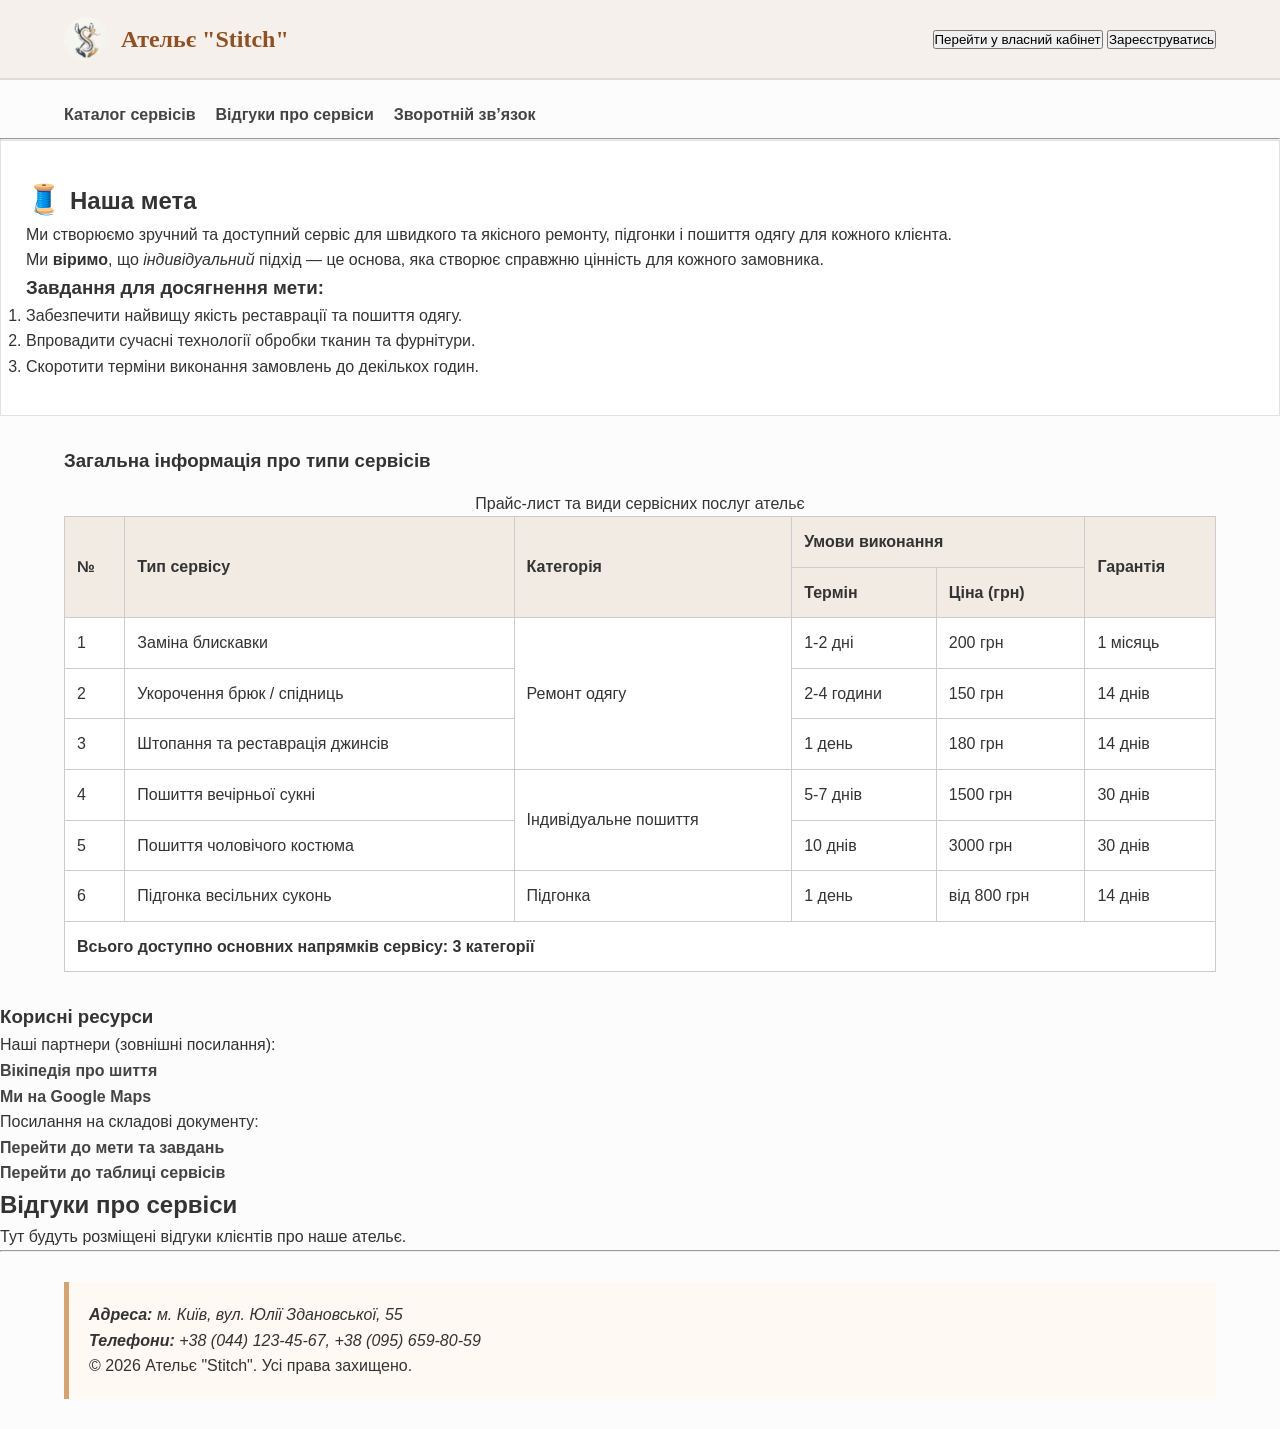
<file: index.html>
<!DOCTYPE html>
<html lang="uk">
<head>
    <meta charset="UTF-8">
    <title>Ательє "Stitch" - Головна</title>
    <link rel="stylesheet" href="style.css">
</head>
<body>
    <header class="site-header">
        <div class="logo-group">
            <img src="logo.jpg" alt="Логотип" class="header-logo">
            <h1>Ательє "Stitch"</h1>
        </div>

        <div class="auth-buttons">
            <button type="button">Перейти у власний кабінет</button>
            <button type="button">Зареєструватись</button>
        </div>
    </header>

    <hr>

    <nav>
        <ul>
            <li><a href="catalog.html">Каталог сервісів</a></li>
            <li><a href="#reviews">Відгуки про сервіси</a></li>
            <li><a href="feedback.html">Зворотній зв’язок</a></li>
        </ul>
    </nav>

    <hr>

    <main>
        <article>
            <section id="about" class="goal-section">
                <h2 class="goal-title">Наша мета</h2>
                <p>
                    Ми створюємо зручний та доступний сервіс для швидкого та якісного ремонту, підгонки і пошиття одягу для кожного клієнта.
                </p>
                <p>
                    Ми <b>віримо</b>, що <em>індивідуальний</em> підхід — це <span class="highlight">основа</span>, яка створює <span class="emphasis">справжню</span> <span class="value-text">цінність</span> для кожного замовника.
                </p>

                <h3>Завдання для досягнення мети:</h3>
                <ol class="tasks-list">
                    <li>Забезпечити найвищу якість реставрації та пошиття одягу.</li>
                    <li>Впровадити сучасні технології обробки тканин та фурнітури.</li>
                    <li>Скоротити терміни виконання замовлень до декількох годин.</li>
                </ol>
            </section>

            <section id="services-table" class="services-section">
                <h3>Загальна інформація про типи сервісів</h3>

                <table class="services-table">
                    <caption>Прайс-лист та види сервісних послуг ательє</caption>
                    <thead>
                        <tr>
                            <th rowspan="2">№</th>
                            <th rowspan="2">Тип сервісу</th>
                            <th rowspan="2">Категорія</th>
                            <th colspan="2">Умови виконання</th>
                            <th rowspan="2">Гарантія</th> 
                        </tr>
                        <tr>
                            <th>Термін</th>
                            <th>Ціна (грн)</th>
                        </tr>
                    </thead>
                    <tbody>
                        <tr>
                            <td>1</td>
                            <td>Заміна блискавки</td>    
                            <td rowspan="3">Ремонт одягу</td>
                            <td>1-2 дні</td>
                            <td>200 грн</td>  
                            <td>1 місяць</td>
                        </tr>
                        <tr>
                            <td>2</td>
                            <td>Укорочення брюк / спідниць</td>
                            <td>2-4 години</td>
                            <td>150 грн</td>
                            <td>14 днів</td>
                        </tr>
                        <tr>
                            <td>3</td>
                            <td>Штопання та реставрація джинсів</td>
                            <td>1 день</td>
                            <td>180 грн</td>
                            <td>14 днів</td>
                        </tr>
                        <tr>
                            <td>4</td>
                            <td>Пошиття вечірньої сукні</td>
                            <td rowspan="2">Індивідуальне пошиття</td>
                            <td>5-7 днів</td>
                            <td>1500 грн</td>
                            <td>30 днів</td>
                        </tr>
                        <tr>
                            <td>5</td>
                            <td>Пошиття чоловічого костюма</td>
                            <td>10 днів</td>
                            <td>3000 грн</td>
                            <td>30 днів</td>
                        </tr>
                        <tr>
                            <td>6</td>
                            <td>Підгонка весільних суконь</td>
                            <td>Підгонка</td>
                            <td>1 день</td>
                            <td>від 800 грн</td>
                            <td>14 днів</td>
                        </tr>
                    </tbody>
                    <tfoot>
                        <tr>
                            <td colspan="6"><b>Всього доступно основних напрямків сервісу: 3 категорії</b></td>
                        </tr>
                    </tfoot>
                </table>
            </section>
        </article>

        <aside>
            <h3>Корисні ресурси</h3>
            <p>Наші партнери (зовнішні посилання):</p>
            <ul>
                <li><a href="https://uk.wikipedia.org/wiki/Шиття" target="_blank" rel="noopener">Вікіпедія про шиття</a></li>
                <li><a href="https://www.google.com/maps" target="_blank" rel="noopener">Ми на Google Maps</a></li>
            </ul>

            <p>Посилання на складові документу:</p>
            <ul>
                <li><a href="#about">Перейти до мети та завдань</a></li>
                <li><a href="#services-table">Перейти до таблиці сервісів</a></li>
            </ul>
        </aside>

        <section id="reviews">
            <h2>Відгуки про сервіси</h2>
            <p>Тут будуть розміщені відгуки клієнтів про наше ательє.</p>
        </section>
    </main>

    <hr>

    <footer id="footer-contacts" class="contacts-block">
        <address>
            <p><b>Адреса:</b> м. Київ, вул. Юлії Здановської, 55</p>
            <p><b>Телефони:</b> +38 (044) 123-45-67, +38 (095) 659-80-59</p>
        </address>
        <p>&copy; 2026 Ательє "Stitch". Усі права захищено.</p>
    </footer>
    <script src="script.js"></script>
</body>
</html>
</file>
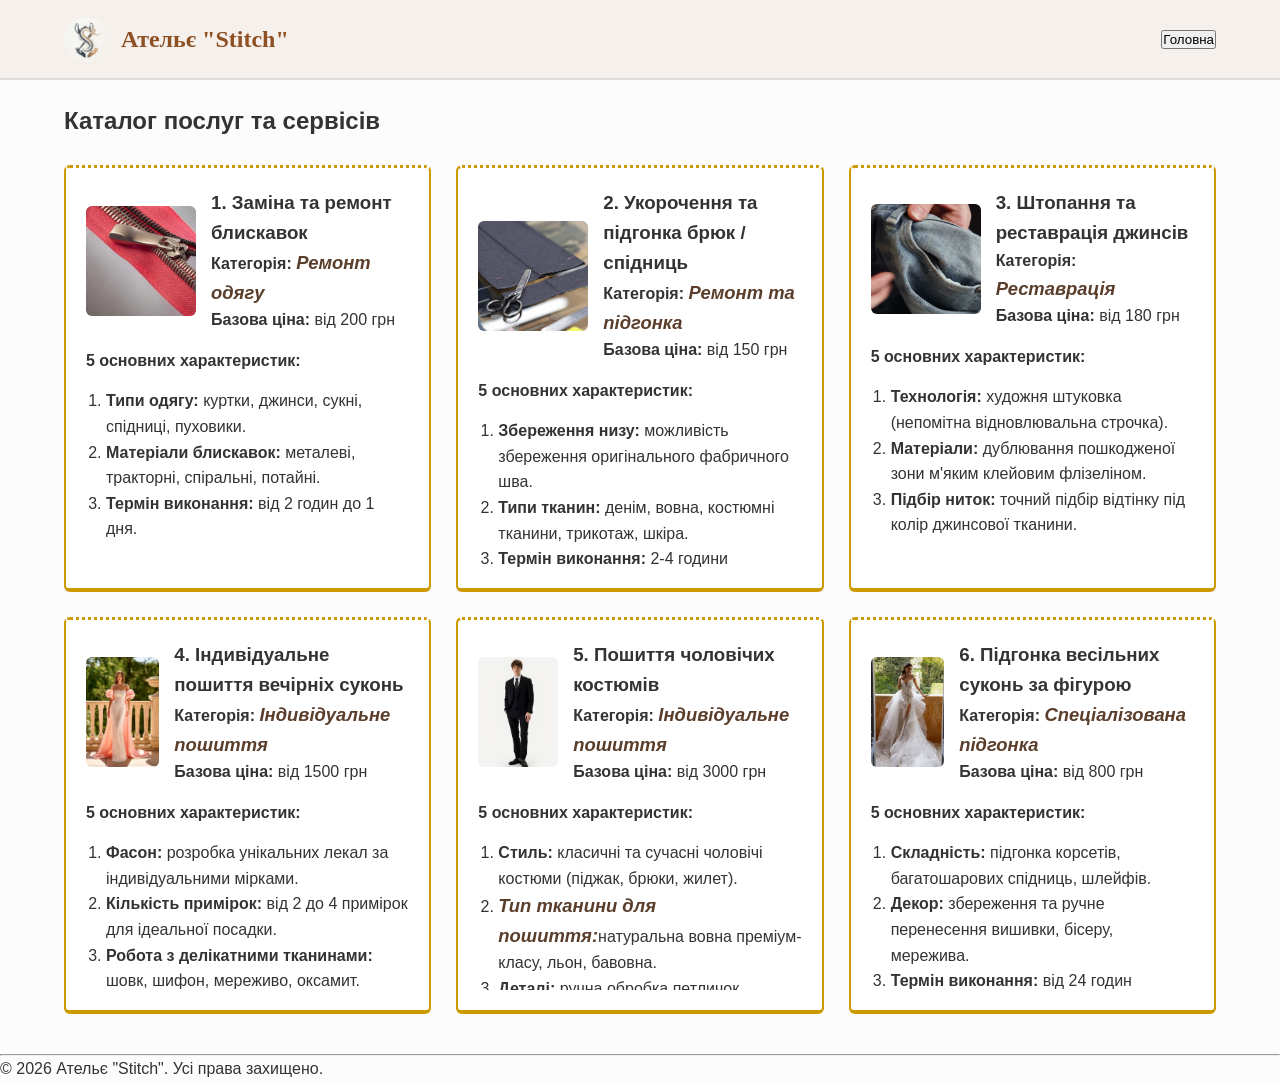
<file: catalog.html>
<!DOCTYPE html>
<html lang="uk">
<head>
    <meta charset="UTF-8">
    <title>Ательє "Stitch" - Каталог</title>
    <link rel="stylesheet" href="style.css">
</head>
<body class="catalog-page">
    <header class="catalog-header">
        <div class="logo-group">
            <img src="logo.jpg" alt="Логотип" class="header-logo">
            <h1>Ательє "Stitch"</h1>
        </div>

        <div>
            <a href="index.html">
                <button type="button">Головна</button>
            </a>
        </div>
    </header>

    <hr>

    <main class="catalog-main">
        <h2>Каталог послуг та сервісів</h2>

        <article class="product-card">
            <div class="product-header">
                <img src="service1.jpg" alt="Заміна та ремонт блискавок" class="product-img" tabindex="0">
                <div>
                    <h3>1. Заміна та ремонт блискавок</h3>
                    <p><b>Категорія:</b> <span class="fabric-type">Ремонт одягу</span></p>
                    <p><b>Базова ціна:</b> від 200 грн</p>
                </div>
            </div>

            <h4>5 основних характеристик:</h4>
            <ol class="characteristics-list">
                <li><b>Типи одягу:</b> куртки, джинси, сукні, спідниці, пуховики.</li>
                <li><b>Матеріали блискавок:</b> металеві, тракторні, спіральні, потайні.</li>
                <li><b>Термін виконання:</b> від 2 годин до 1 дня.</li>
                <li><b>Гарантія на роботу:</b> 30 днів.</li>
                <li><b>Додатково:</b> безкоштовний підбір бігунка під колір виробу.</li>
            </ol>
        </article>

        <article class="product-card">
            <div class="product-header">
                <img src="service2.jpg" alt="Укорочення та підгонка брюк" class="product-img" tabindex="0">
                <div>
                    <h3>2. Укорочення та підгонка брюк / спідниць</h3>
                    <p><b>Категорія:</b> <span class="fabric-type">Ремонт та підгонка</span></p>
                    <p><b>Базова ціна:</b> від 150 грн</p>
                </div>
            </div>

            <h4>5 основних характеристик:</h4>
            <ol class="characteristics-list">
                <li><b>Збереження низу:</b> можливість збереження оригінального фабричного шва.</li>
                <li><b>Типи тканин:</b> денім, вовна, костюмні тканини, трикотаж, шкіра.</li>
                <li><b>Термін виконання:</b> 2-4 години (експрес-сервіс).</li>
                <li><b>Обладнання:</b> використання армованих ниток підвищеної міцності.</li>
                <li><b>Примірка:</b> безкоштовне зняття мірок майстром на місці.</li>
            </ol>
        </article>

        <article class="product-card">
            <div class="product-header">
                <img src="service3.jpg" alt="Штопання та реставрація джинсів" class="product-img" tabindex="0">
                <div>
                    <h3>3. Штопання та реставрація джинсів</h3>
                    <p><b>Категорія:</b> <span class="fabric-type">Реставрація</span></p>
                    <p><b>Базова ціна:</b> від 180 грн</p>
                </div>
            </div>

            <h4>5 основних характеристик:</h4>
            <ol class="characteristics-list">
                <li><b>Технологія:</b> художня штуковка (непомітна відновлювальна строчка).</li>
                <li><b>Матеріали:</b> дублювання пошкодженої зони м'яким клейовим флізеліном.</li>
                <li><b>Підбір ниток:</b> точний підбір відтінку під колір джинсової тканини.</li>
                <li><b>Термін виконання:</b> 1 день.</li>
                <li><b>Міцність:</b> реставрована ділянка стає міцнішою за початкову тканину.</li>
            </ol>
        </article>

        <article class="product-card">
            <div class="product-header">
                <img src="service4.jpg" alt="Пошиття вечірніх суконь" class="product-img" tabindex="0">
                <div>
                    <h3>4. Індивідуальне пошиття вечірніх суконь</h3>
                    <p><b>Категорія:</b> <span class="fabric-type">Індивідуальне пошиття</span></p>
                    <p><b>Базова ціна:</b> від 1500 грн</p>
                </div>
            </div>

            <h4>5 основних характеристик:</h4>
            <ol class="characteristics-list">
                <li><b>Фасон:</b> розробка унікальних лекал за індивідуальними мірками.</li>
                <li><b>Кількість примірок:</b> від 2 до 4 примірок для ідеальної посадки.</li>
                <li><b>Робота з делікатними тканинами:</b> шовк, шифон, мереживо, оксамит.</li>
                <li><b>Термін виконання:</b> 5-7 робочих днів.</li>
                <li><b>Консультація:</b> допомога дизайнера у виборі матеріалу та фурнітури.</li>
            </ol>
        </article>

        <article class="product-card">
            <div class="product-header">
                <img src="service5.jpg" alt="Пошиття чоловічих костюмів" class="product-img" tabindex="0">
                <div>
                    <h3>5. Пошиття чоловічих костюмів</h3>
                    <p><b>Категорія:</b> <span class="fabric-type">Індивідуальне пошиття</span></p>
                    <p><b>Базова ціна:</b> від 3000 грн</p>
                </div>
            </div>

            <h4>5 основних характеристик:</h4>
            <ol class="characteristics-list">
                <li><b>Стиль:</b> класичні та сучасні чоловічі костюми (піджак, брюки, жилет).</li>
                <li><span class="fabric-type">Тип тканини для пошиття:</span>натуральна вовна преміум-класу, льон, бавовна. </li>
                <li><b>Деталі:</b> ручна обробка петличок, внутрішніх кишень та коміра.</li>
                <li><b>Термін виконання:</b> 10 робочих днів.</li>
                <li><b>Комплектація:</b> фірмовий чохол для зберігання костюма у подарунок.</li>
            </ol>
        </article>

        <article class="product-card">
            <div class="product-header">
                <img src="service6.jpg" alt="Підгонка весільних суконь" class="product-img" tabindex="0">
                <div>
                    <h3>6. Підгонка весільних суконь за фігурою</h3>
                    <p><b>Категорія:</b> <span class="fabric-type">Спеціалізована підгонка</span></p>
                    <p><b>Базова ціна:</b> від 800 грн</p>
                </div>
            </div>

            <h4>5 основних характеристик:</h4>
            <ol class="characteristics-list">
                <li><b>Складність:</b> підгонка корсетів, багатошарових спідниць, шлейфів.</li>
                <li><b>Декор:</b> збереження та ручне перенесення вишивки, бісеру, мережива.</li>
                <li><b>Термін виконання:</b> від 24 годин (експрес-підгонка) до 3 днів.</li>
                <li><b>Примірка:</b> приватна примірочна зона для нареченої.</li>
                <li><b>Додатково:</b> передвесільне відпарювання та прасування сукні.</li>
            </ol>
        </article>
    </main>

    <hr>

    <footer>
        <p>&copy; 2026 Ательє "Stitch". Усі права захищено.</p>
    </footer>
</body>
</html>
</file>
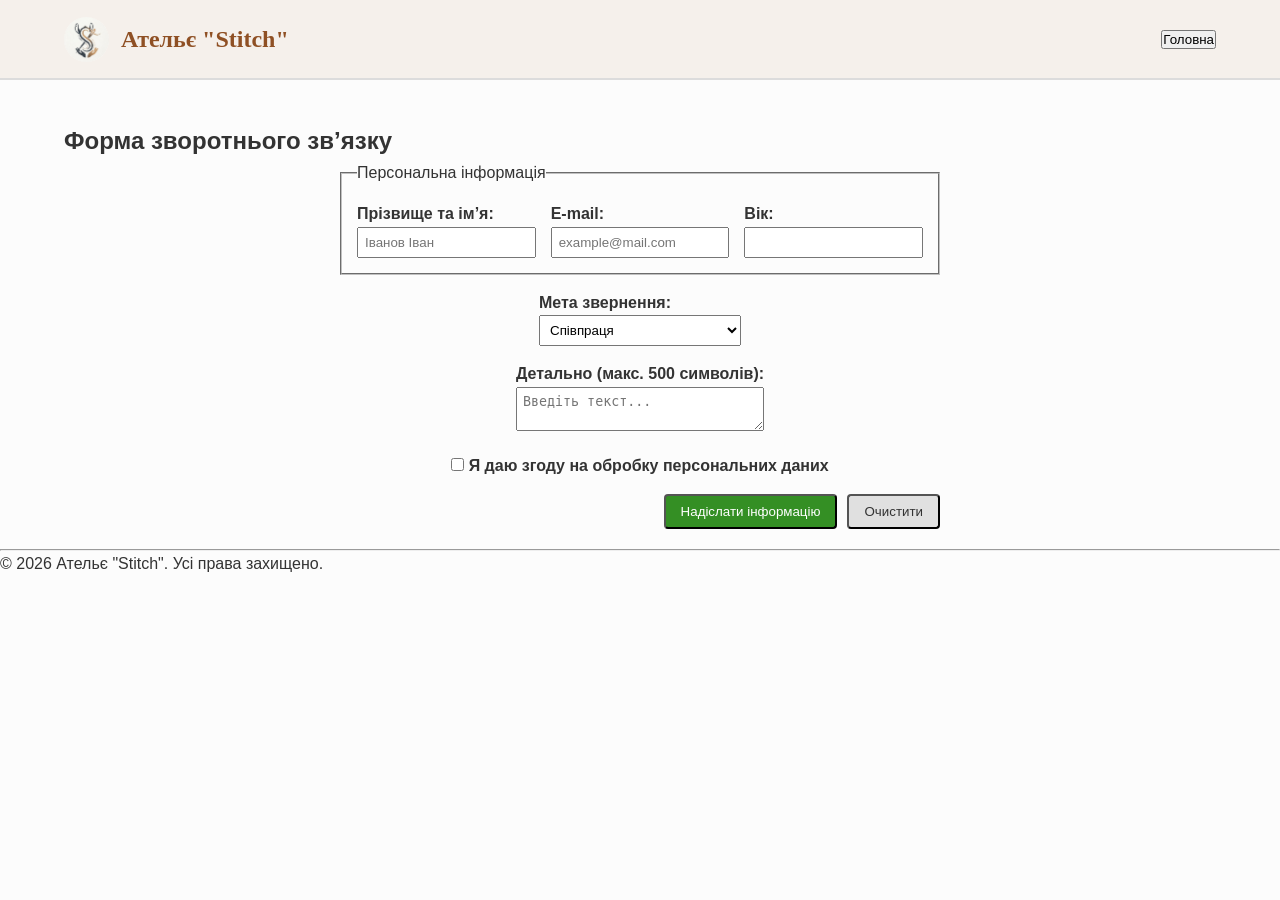
<file: feedback.html>
<!DOCTYPE html>
<html lang="uk">
<head>
    <meta charset="UTF-8">
    <title>Ательє "Stitch" - Зворотній зв’язок</title>
    <link rel="stylesheet" href="style.css">
</head>
<body>
    <header class="site-header">
        <div class="logo-group">
            <img src="logo.jpg" alt="Логотип Ательє Stitch" class="header-logo">
            <h1>Ательє "Stitch"</h1>
        </div>

        <div>
            <a href="index.html">
                <button type="button">Головна</button>
            </a>
        </div>
    </header>

    <hr>

    <main class="feedback-main">
        <h2>Форма зворотнього зв’язку</h2>

        <form action="#" method="post" class="feedback-form">
            <fieldset class="form-fieldset">
                <legend class="form-legend">Персональна інформація</legend>
                
                <p class="form-row">
                    <label for="fullname"><strong>Прізвище та ім’я:</strong></label><br>
                    <input type="text" id="fullname" name="fullname" placeholder="Іванов Іван" required class="form-input">
                </p>

                <p class="form-row">
                    <label for="email"><strong>E-mail:</strong></label><br>
                    <input type="email" id="email" name="email" placeholder="example@mail.com" required class="form-input">
                </p>

                <p class="form-row">
                    <label for="age"><strong>Вік:</strong></label><br>
                    <input type="number" id="age" name="age" min="14" max="100" class="form-input">
                </p>
            </fieldset>

            <p>
                <label for="purpose"><strong>Мета звернення:</strong></label><br>
                <select id="purpose" name="purpose" required class="form-input">
                    <option value="cooperation">Співпраця</option>
                    <option value="complaint">Скарга на неякісний пошив</option>
                    <option value="proposal">Пропозиція</option>
                    <option value="bug">Наявність помилки</option>
                </select>
            </p>

            <p>
                <label for="details"><strong>Детально (макс. 500 символів):</strong></label><br>
                <textarea 
                    id="details" 
                    name="details" 
                    maxlength="500" 
                    placeholder="Введіть текст..." 
                    class="form-textarea"></textarea>
            </p>

            <p>
                <input type="checkbox" id="consent" name="consent" required>
                <label for="consent"><strong>Я даю згоду на обробку персональних даних</strong></label>
            </p>

            <p>
                <button type="submit" class="btn btn-submit">
                    Надіслати інформацію
                </button>
                <button type="reset" class="btn btn-reset">
                    Очистити
                </button>
            </p>
        </form>
    </main>

    <hr>

    <footer>
        <p>&copy; 2026 Ательє "Stitch". Усі права захищено.</p>
    </footer>
    <script src="script.js"></script>
</body>
</html>
</file>
<file: style.css>
* {
    box-sizing: border-box;
    margin: 0;
    padding: 0;
}

body {
    font-family: Arial, sans-serif;
    line-height: 1.6;
    color: #333333;
    background-color: #fcfcfc;
}


.site-header,
.catalog-header {
    top: 0;
    left: 0;
    width: 100%;
    height: 80px;
    background-color: rgb(245, 240, 235);
    display: flex;
    align-items: center;
    justify-content: space-between;
    padding: 0 5%;
    border-bottom: 2px solid #dcdcdc;
}

.site-header {
    position: absolute;
    z-index: 100;
}

.catalog-header {
    position: fixed;
    z-index: 100;
}

.logo-group {
    display: flex;
    align-items: center;
    gap: 12px;
}

.header-logo {
    width: 45px;
    height: 45px;
    border-radius: 50%;
    object-fit: cover;
}

.logo-group h1 {
    font-family: Georgia, serif;
    font-size: 1.5rem;
    color: hsl(25, 60%, 35%);
}

.catalog-header button:active {
    color: #076a07;
}


nav {
    margin-top: 90px;
    padding: 10px 5%;
}

nav ul {
    display: flex;
    list-style: none;
    gap: 20px;
}

nav a,
aside a {
    text-decoration: none;
    color: #444444;
    font-weight: bold;
}

/*index.html*/
.goal-section {
    margin: 0;
    padding: 35px 25px;
    background-color: #ffffff;
    border: 1px solid #e2e2e2;
}

.goal-title::before {
    content: "🧵 ";
    font-size: 1.8rem;
}

.services-section {
    margin: 30px auto;
    width: 90%;
    transition: transform 0.4s ease;
}

.services-section:hover {
    transform: translateY(2vh);
}

.services-table {
    width: 100%;
    border-collapse: collapse;
    background-color: #ffffff;
    margin-top: 15px;
}

.services-table th,
.services-table td {
    border: 1px solid #cccccc;
    padding: 12px;
    text-align: left;
}

.services-table thead {
    position: sticky;
    top: 0;
    z-index: 10;
}

.services-table th {
    background-color: #f2ebe4;
}

.contacts-block {
    margin: 30px auto;
    padding: 20px;
    width: 90%;
    background-color: #fff9f3;
    border-left: 5px solid #d4a373;
    transition: font-size 0.4s ease 2s;
    font-size: 1rem;
}

.contacts-block:hover {
    font-size: 1.2rem;
}

/*catalog.html*/
.catalog-main {
    padding-top: 100px;
    display: grid;
    grid-template-columns: repeat(auto-fit, minmax(300px, 1fr));
    gap: 25px;
    padding-left: 5%;
    padding-right: 5%;
    padding-bottom: 40px;
}

.catalog-main > h2 {
    grid-column: 1 / -1;
}

.product-card {
    background-color: #ffffff;
    padding: 20px;
    border-top: 3px dotted #cc9900;
    border-bottom: 4px solid #cc9900;
    border-left: 2px solid #cc9900;
    border-right: 2px solid #cc9900;
    border-radius: 6px;
    display: flex;
    flex-direction: column;
    gap: 15px;
}

.product-header {
    display: flex;
    gap: 15px;
    align-items: center;
}

.product-img {
    width: 110px;
    height: 110px;
    object-fit: cover;
    border-radius: 6px;
    transition: filter 0.5s ease, transform 0.5s ease, border-radius 0.5s ease;
}

.product-img:focus,
.product-img:hover {
    filter: grayscale(100%);
    transform: scale(1.05);
    border-radius: 16px;
}

.fabric-type {
    font-weight: bold;
    font-size: 1.15rem;
    font-style: italic;
    color: #5a3e2b;
}

.characteristics-list {
    max-height: 150px;
    overflow-y: auto;
    padding-left: 20px;
}

/*feedback.html*/
/* Відступ під абсолютну шапку*/
.feedback-main {
    margin-top: 100px;
    padding: 20px 5%;
}

/*контейнери (форма та fieldset) */
.feedback-form {
    display: flex;
    flex-flow: column nowrap;         /* flex-direction + flex-wrap */
    justify-content: center;
    align-items: center;
    gap: 15px;
    max-width: 600px;
    margin: 0 auto;
}

.form-fieldset {
    display: flex;
    flex-flow: row wrap;
    justify-content: space-between;
    align-content: space-around;
    gap: 15px;
    padding: 15px;
    width: 100%;
}

/* елменти (гнучкі блоки та кнопки) */
.form-row {
    flex-grow: 1;           
    flex-shrink: 1;   
    flex-basis: 160px; 
}

.feedback-form > p:last-child {
    display: flex;
    gap: 10px;
    align-self: flex-end;
    order: 5; 
}


.form-input, .form-textarea {
    width: 100%;
    padding: 6px;
}

button[class*="btn"] {
    padding: 8px 15px;
    border-radius: 4px;
    cursor: pointer;
}

.btn-submit {
    background-color: hsl(111, 60%, 35%);
    color: #ffffff;
}

.btn-submit:hover {
    background-color: #32702c;
}

.btn-reset {
    background-color: #e0e0e0;
    color: #333333;
}

.btn-reset:hover {
    background-color: #cccccc;
}
</file>
